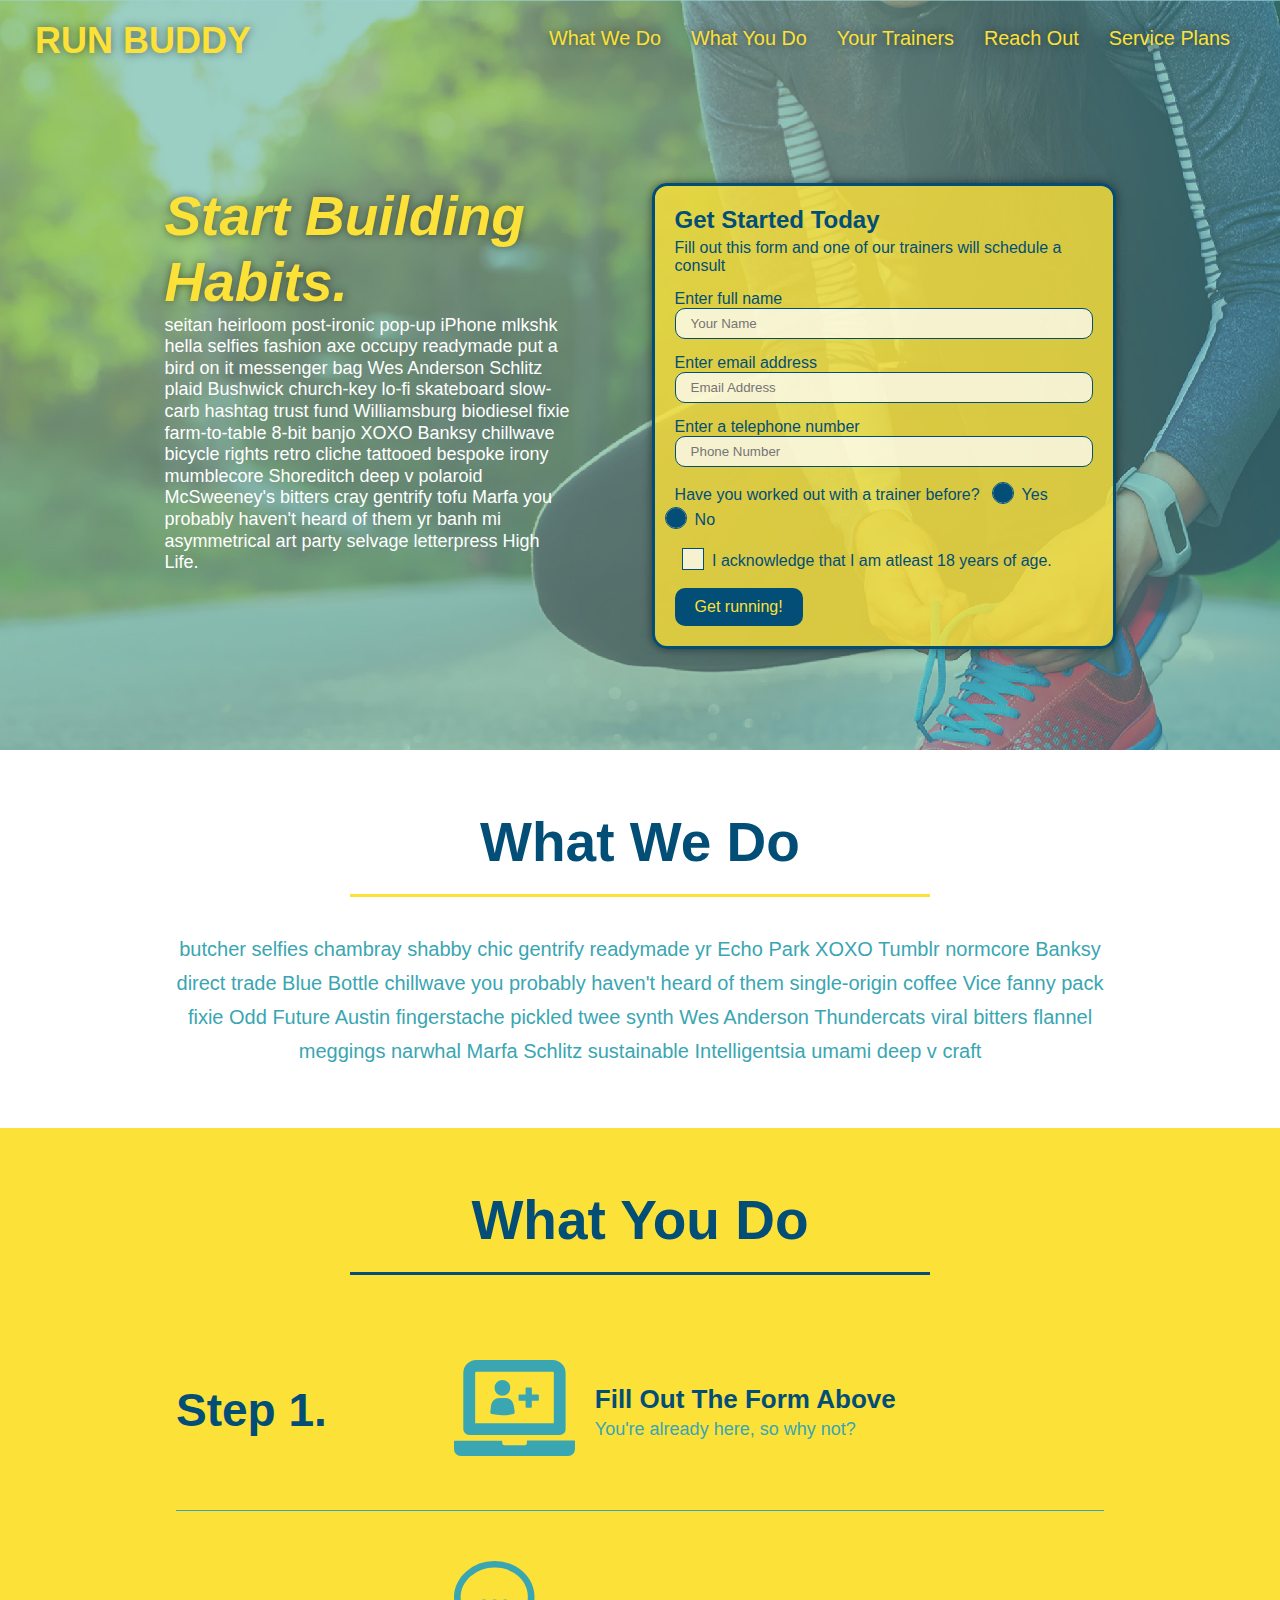
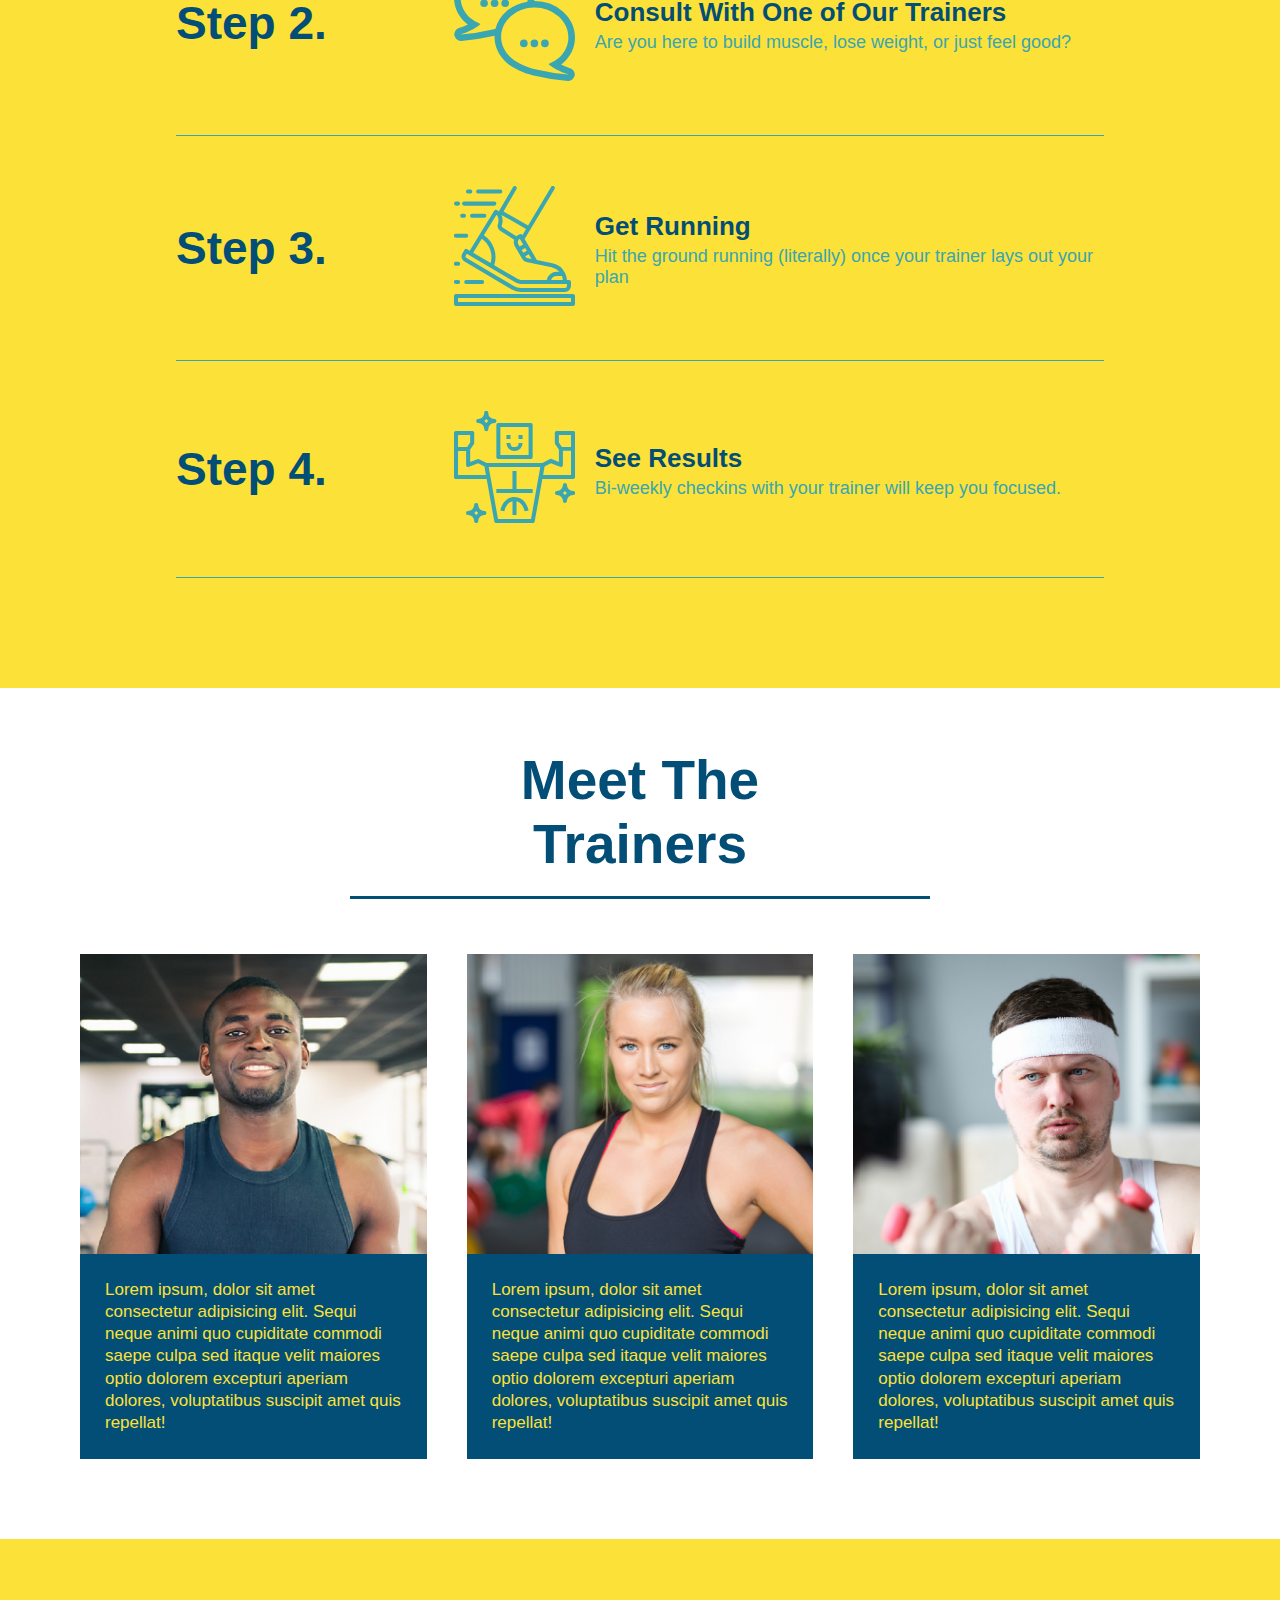
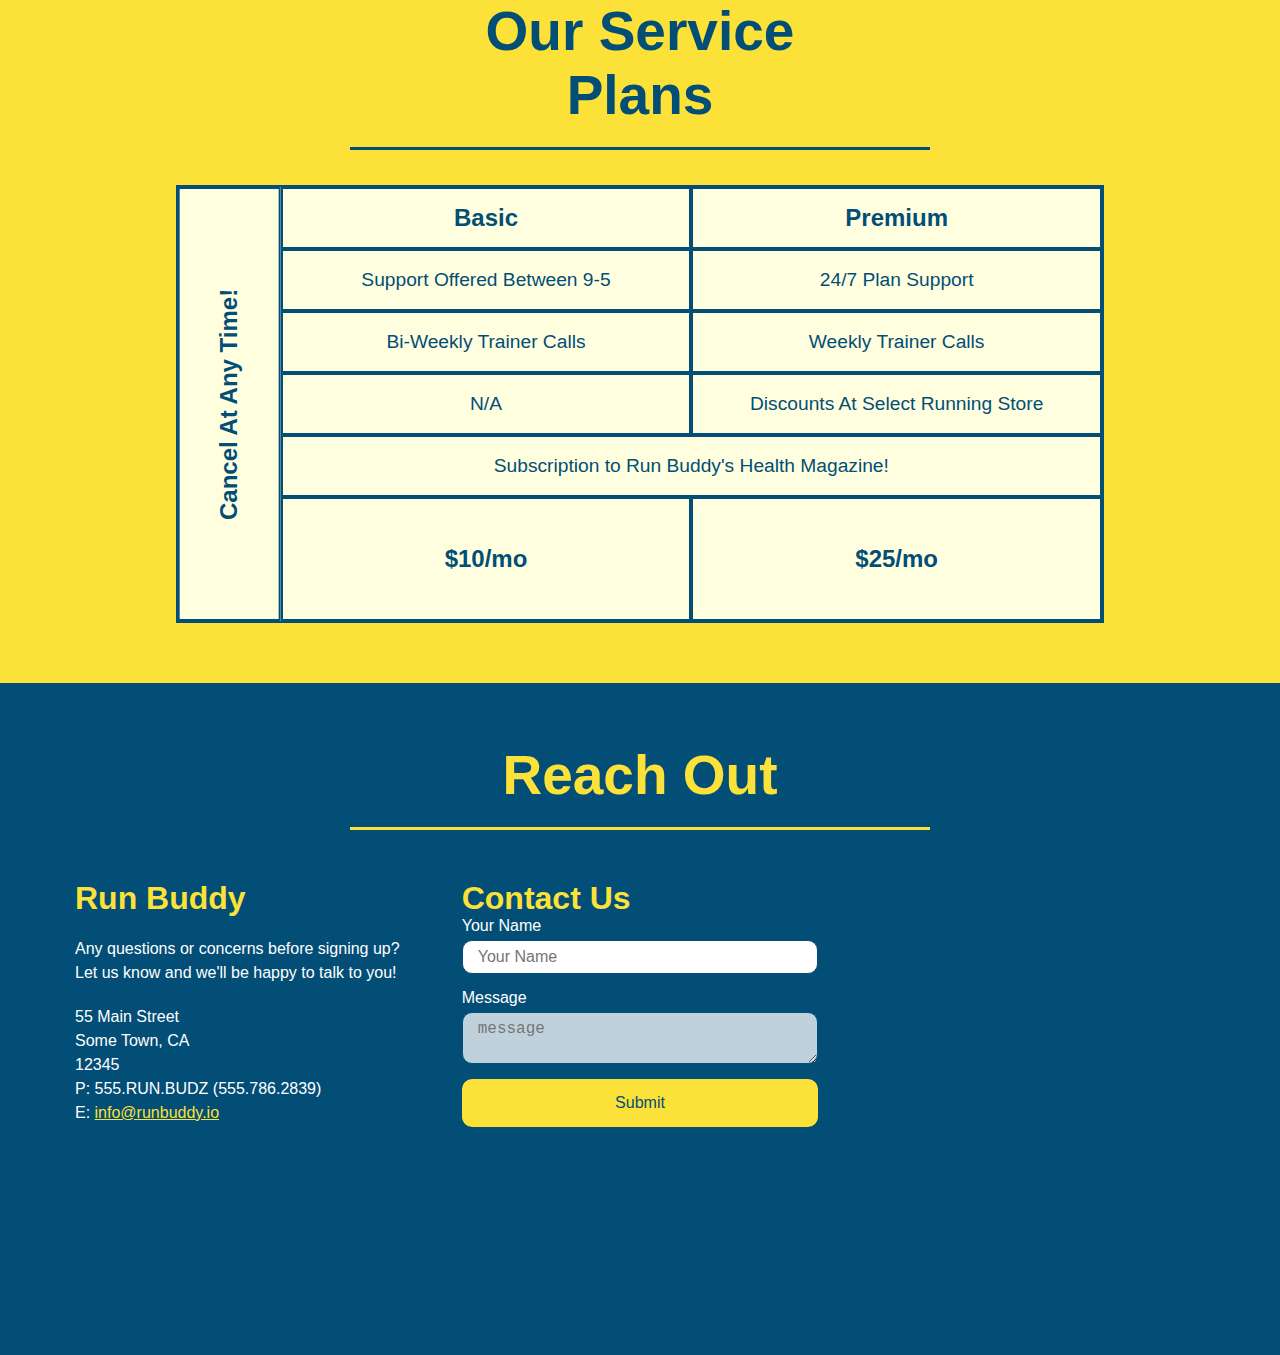
<file: index.html>
<!DOCTYPE html>
<html lang="en">
    <head>
        <link rel="stylesheet" href="assets/css/style.css" />
        <meta charset="UTF-8" />
        <title>Run Buddy</title>
        <meta name="viewport" content="width=device-width, initial-scale=1.0" />
    </head>
    <body>
        <!-- navigation -->
        <header>
            <h1>
                RUN BUDDY 
            </h1>
            <nav>
                <!-- Unordered list element -->
                <ul>
                    <!-- List item element -->
                    <li>
                        <!-- Anchor element -->
                        <a href="#what-we-do">What We Do</a>
                    </li>
                    <li>
                        <a href="#what-you-do">What You Do</a>
                    </li>
                    <li>
                        <a href="#your-trainers">Your Trainers</a>
                    </li>
                    <li>
                        <a href="#reach-out">Reach Out</a>
                    </li>
                    <li>
                        <a href="#service-plans">Service Plans</a>
                    </li>
                </ul>
            </nav>
        </header>
        <!-- Hero Section -->
        <section class="hero">
            <div class="hero-cta">
                <h2>Start Building Habits.</h2>
                <p>
                  seitan heirloom post-ironic pop-up iPhone mlkshk hella selfies fashion axe occupy readymade put a bird on it
                  messenger bag Wes Anderson Schlitz plaid Bushwick church-key lo-fi skateboard slow-carb hashtag trust fund
                  Williamsburg biodiesel fixie farm-to-table 8-bit banjo XOXO Banksy chillwave bicycle rights retro cliche
                  tattooed bespoke irony mumblecore Shoreditch deep v polaroid McSweeney's bitters cray gentrify tofu Marfa you
                  probably haven't heard of them yr banh mi asymmetrical art party selvage letterpress High Life.
                </p>
              </div>
            <div class="hero-form">
                <h3>Get Started Today</h3>
                <p>Fill out this form and one of our trainers will schedule a consult</p>
            <!-- Add form element-->
            <form>
                <label for="name">Enter full name</label>
                <input type="text" placeholder="Your Name" name="name" id="name" class="form-input">
                <label for="email">Enter email address</label>
                <input type="email" placeholder="Email Address" name="email" id="email" class="form-input">
                <label for="phone">Enter a telephone number</label>
                <input type="tel" placeholder="Phone Number" name="phone" id="phone" class="form-input">
                <p>
                    Have you worked out with a trainer before?
                    <span class="radio-wrapper">
                        <input type="radio" name="trainer-confirm" id="trainer-yes" />
                        <label for="trainer-yes">Yes</label>
                    </span>
                    <span class="radio-wrapper">
                        <input type="radio" name="trainer-confirm" id="trainer-yes" />
                        <label for="trainer-no">No</label>
                    </span>
                </p>
                <p>
                    <span class="checkbox-wrapper">
                        <input type="checkbox" name="age-confirm" id="checkbox" />
                        <label for="checkbox" >
                        I acknowledge that I am atleast 18 years of age.
                        </label>
                    </span>
                </p>
                <button type="submit">
                    Get running!
                </button>
            </form>
            </div>
        </section>
        <!-- End Hero Section-->

        <!-- "what we do" section -->
        <section id="what-we-do" class="intro">
        <div class="flex-row">
            <h2 class="section-title primary-border">What We Do</h2>
        </div>
        <div class="flex-row">
            <p>
                butcher selfies chambray shabby chic gentrify readymade yr Echo Park XOXO Tumblr normcore Banksy direct trade Blue Bottle chillwave you probably haven't heard of them single-origin coffee Vice fanny pack fixie Odd Future Austin fingerstache pickled twee synth Wes Anderson Thundercats viral bitters flannel meggings narwhal Marfa Schlitz sustainable Intelligentsia umami deep v craft
            </p>
        </div>
        </section>

        <!-- "what you do" section -->
        <section id="what-you-do" class="steps">
        <div class="flex-row">
            <h2 class="section-title secondary-border">What You Do</h2>
        </div>

        <div class="step">
            <h3>Step 1.</h3>
            <div class="step-info">
              <div class="step-img">
                <img src="./assets/images/step-1.svg" alt="" />
              </div>
              <div class="step-text">
                <h4>Fill Out The Form Above</h4>
                <p>You're already here, so why not?</p>
              </div>
            </div>
        </div>

        <div class="step">
            <h3>Step 2.</h3>
            <div class="step-info">
              <div class="step-img">
                <img src="./assets/images/step-2.svg" alt="" />
              </div>
              <div class="step-text">
                <h4>Consult With One of Our Trainers</h4>
                <p>Are you here to build muscle, lose weight, or just feel good?</p>
              </div>
            </div>
          </div>

        <div class="step">
            <h3>Step 3.</h3>
            <div class="step-info">
              <div class="step-img">
                <img src="./assets/images/step-3.svg" alt="" />
              </div>
              <div class="step-text">
                <h4>Get Running</h4>
                <p>Hit the ground running (literally) once your trainer lays out your plan</p>
              </div>
            </div>
          </div>

        <div class="step">
            <h3>Step 4.</h3>
            <div class="step-info">
              <div class="step-img">
                <img src="./assets/images/step-4.svg" alt="" />
              </div>
              <div class="step-text">
                <h4>See Results</h4>
                <p>Bi-weekly checkins with your trainer will keep you focused.</p>
              </div>
            </div>
          </div>
        </section>

        <!-- "meet the trainers" section-->
        <section id="your-trainers">
        <div class="flex-row">
            <h2 class="section-title primary-border">
                Meet The Trainers
            </h2>
        </div>
            <!-- first trainer bio -->
        <div class="trainers">
            <article class="trainer">
                <div class="trainer-img trainer-1">
                  <div>
                    <h3>Arron Stephens</h3>
                    <h4>Speed / Strength</h4>
                  </div>
                </div>
                <div class="trainer-bio">
                    <h3>Arron Stephens</h3>
                    <h4>Speed / Strength</h4>
                  <p>
                    Lorem ipsum, dolor sit amet consectetur adipisicing elit. Sequi neque animi quo cupiditate commodi saepe culpa sed itaque velit maiores optio dolorem excepturi aperiam dolores, voluptatibus suscipit amet quis repellat!
                  </p>
                </div>
              </article>

            <!-- second trainer bio-->
            <article class="trainer">
                <div class="trainer-img trainer-2">
                <div>
                    <h3 class="trainer-name">Joanna Gill</h3>
                    <h4 class="trainer-role">Endurance</h4>
                </div>
            </div>
                <div class="trainer-bio">
                    <h3>Joanna Gill</h3>
                    <h4>Endurance</h4>
                    <p>
                        Lorem ipsum, dolor sit amet consectetur adipisicing elit. Sequi neque animi quo cupiditate commodi saepe culpa sed itaque velit maiores optio dolorem excepturi aperiam dolores, voluptatibus suscipit amet quis repellat!
                    </p>
                </div>
            </article>

            <!-- third trainer bio-->
            <article class="trainer">
            <div class="trainer-img trainer-3">
                <div>
                    <h3 class="trainer-name">Harry "the Headband" Smith</h3>
                    <h4 class="trainer-role">Strength</h4>
                </div>
            </div>
                <div class="trainer-bio">
                    <h3>Harry "the Headband" Smith</h3>
                    <h4>Strength</h4> 
                    <p>
                        Lorem ipsum, dolor sit amet consectetur adipisicing elit. Sequi neque animi quo cupiditate commodi saepe culpa sed itaque velit maiores optio dolorem excepturi aperiam dolores, voluptatibus suscipit amet quis repellat!
                    </p>
                </div>
            </article>
        </div>
        </section>

        <section id="service-plans" class="services">
            <div class="flex-row"> <!-- had to make it center -->
            <h2 class="section-title primary-border">
                Our Service Plans
            </h2>
            </div>
            <div class="service-grid-wrapper">
                <div class="service-grid-container">
                    <div class="service-grid-item grid-head basic">
                        Basic
                    </div>
                    <div class="service-grid-item grid-head premium">
                        Premium
                    </div>

                    <!-- Body -->
                    <div class="service-grid-item basic">
                        Support Offered Between 9-5
                    </div>
                    <div class="service-grid-item premium">
                        24/7 Plan Support
                    </div>
                    <div class="service-grid-item basic">
                        Bi-Weekly Trainer Calls
                    </div>
                    <div class="service-grid-item premium">
                        Weekly Trainer Calls
                    </div>
                    <div class="service-grid-item basic">
                        N/A
                    </div>
                    <div class="service-grid-item premium">
                        Discounts At Select Running Store
                    </div>
                    <div class="service-grid-item both">
                        Subscription to Run Buddy's Health Magazine!
                    </div>
                    <div class="service-grid-item grid-price basic">
                        $10/mo
                    </div>
                    <div class="service-grid-item grid-price premium">
                        $25/mo
                    </div>
                    <div class="service-grid-item cancel">
                        Cancel At Any Time!
                    </div>
                </div> <!-- div service-grid-container -->
            </div> <!-- div service-grid-wrapper -->
        </section>

        <!-- "reach out" section-->
        <section id="reach-out" class="contact">
        <div class="flex-row">
            <h2 class="section-title secondary-border">Reach Out</h2>
        </div>
            
            <div class="contact-info">
                <div>
                <h3>Run Buddy</h3>
                <p>
                    Any questions or concerns before signing up?
                    <br />
                    Let us know and we'll be happy to talk to you!
                </p>

                <address>
                    55 Main Street <br />
                    Some Town, CA <br />
                    12345<br />
                    P: 555.RUN.BUDZ (555.786.2839)<br/>
                    E: <a href="mailto:info@runbuddy.io">info@runbuddy.io</a>
                </address>
            </div>
            
            <div class="contact-form">
                <h3>Contact Us</h3>
                <form>
                    <label for="contact-name">Your Name</label>
                    <input type="text" id="contact-name" placeholder="Your Name" />

                    <label for="contact-message">Message</label>
                    <textarea id="contact-message" placeholder="message"></textarea>

                    <button type="submit">Submit</button>
                </form>
            </div>

            <iframe
                    src="https://www.google.com/maps/embed?pb=!1m18!1m12!1m3!1d3031.648525907849!2d-111.97870965005846!3d40.549353679248554!2m3!1f0!2f0!3f0!3m2!1i1024!2i768!4f13.1!3m3!1m2!1s0x875285932e90f271%3A0x60c8cea8b7de0586!2s11102%20Mesa%20Vista%20Ct%2C%20South%20Jordan%2C%20UT%2084095!5e0!3m2!1sen!2sus!4v1596073636852!5m2!1sen!2sus"
                    frameborder="0"
                    style="border:0"
                    allowfullscreen
                >
            <div>
        </section>

        <!-- footer -->
        <footer>
            <h2>❤️ Made with love by Run Buddy.</h2>
            <div>
                <a href="./privacy-policy.html">Read Our Privacy Policy</a><br />
                &copy; 2019 Run Buddy, Inc.
            </div>
        </footer>
    </body>
</html>
</file>
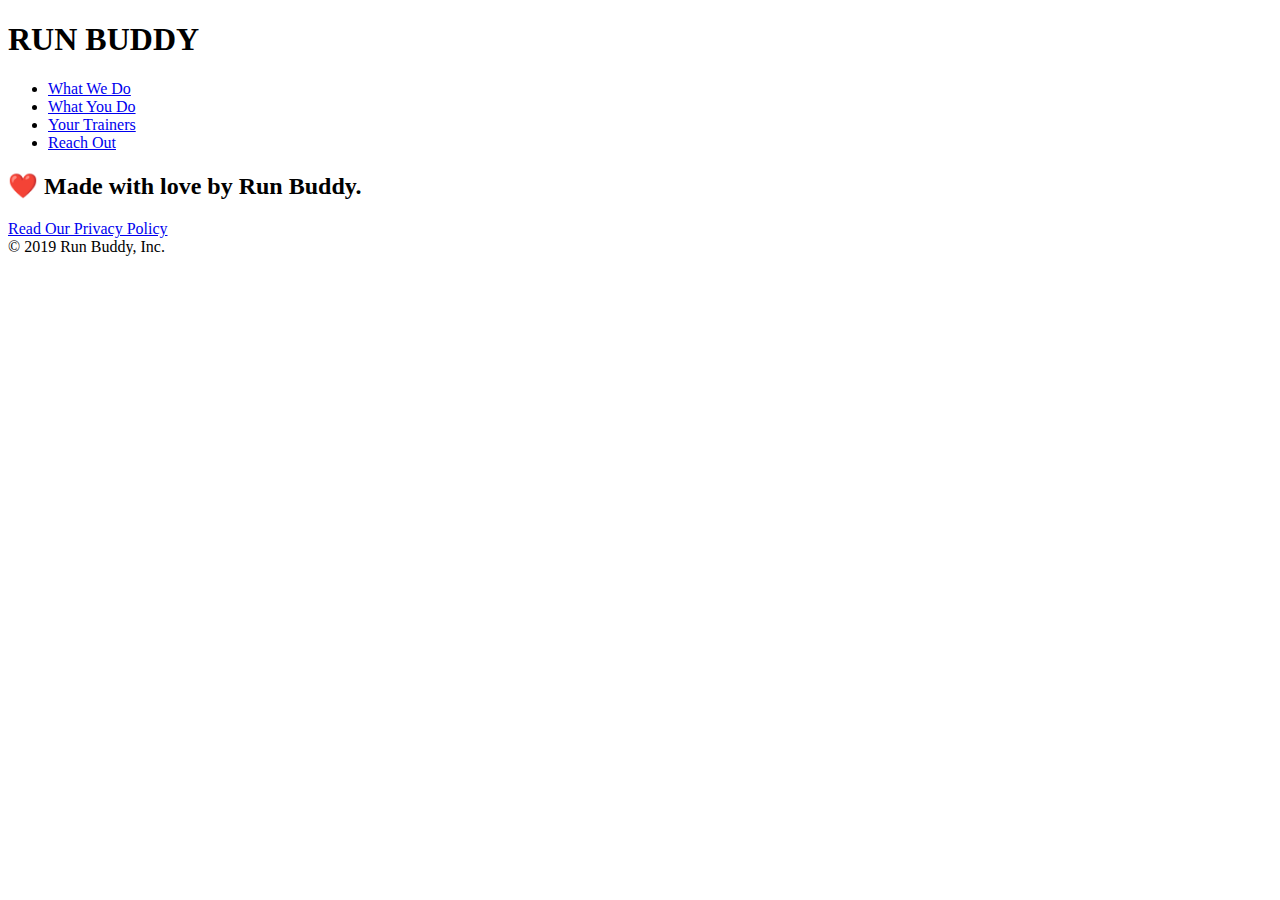
<file: privacy-policy.html>
<!DOCTYPE html>
<html lang="en">
    <head>
        <meta charset="UTF-8" />
        <title>Privacy Policy - Run Buddy</title>
        <meta name="viewport" content="width=device-width, initial-scale=1.0" />
    </head>
    <body>
        <header>
            <h1>
                RUN BUDDY 
            </h1>
            <nav>
                <!-- Unordered list element -->
                <ul>
                    <!-- List item element -->
                    <li>
                        <!-- Anchor element -->
                        <a href="./index.html#what-we-do">What We Do</a>
                    </li>
                    <li>
                        <a href="./index.html#what-you-do">What You Do</a>
                    </li>
                    <li>
                        <a href="./index.html#your-trainers">Your Trainers</a>
                    </li>
                    <li>
                        <a href="./index.html#reach-out">Reach Out</a>
                    </li>
                </ul>
            </nav>
        </header>
        <section class="hero">

        </section>
        <article class="secondary-content" view-source:https://static.fullstack-bootcamp.com/module-1/privacy-policy-partial.html>
        </article>
        <footer>
            <h2>❤️ Made with love by Run Buddy.</h2>
            <div>
                <a href="#">Read Our Privacy Policy</a><br />
                &copy; 2019 Run Buddy, Inc.
            </div>
        </footer>
    </body>
    </html>
</file>
<file: assets/css/style.css>
:root {
    --primary-color: #fce138; 
    --secondary-color: #024e76;
    --tertiary-color: #39a6b2;
}

* {
    margin: 0;
    padding: 0;
    box-sizing: border-box;
}

body {
    font-family: Helvetica, Arial, sans-serif;
    color: var(--tertiary-color);
}

header {
    padding: 20px 35px;
    background-color: var(--tertiary-color);
    display: flex;
    justify-content: space-between;
    flex-wrap: wrap;
    position: -webkit-sticky;
    position: sticky;
    top: 0;
    background-image: url("../images/hero-bg.jpg");
    background-size: cover;
    background-attachment: fixed;
    background-position: 80%;
    z-index: 9999;
}

header h1 {
    font-weight: bold;
    font-size: 36px;
    color: var(--primary-color);
    margin: 0;
    text-shadow: 0 0 10px rgba(0, 0, 0, 0.5);
}

header a {
    text-decoration: none;
    color: var(--primary-color);
}

header nav {
    margin: 7px 0;
}

header nav ul {
    display: flex;
    flex-wrap: wrap;
    justify-content: space-between;
    align-items: center;
    list-style: none;
}

header nav ul li a {
    padding: 10px 15px;
    font-weight: lighter;
    font-size: 1.55vw;
    text-shadow: 0 0 10px rgba(0, 0, 0, 0.5);
}

footer {
    display: flex;
    background-color: var(--primary-color);
    width: 100%;
    padding: 40px 35px;
    justify-content: space-between;
}

footer h2 {
    color: var(--secondary-color);
    font-size: 30px;
    margin: 0;
}

footer div {
    line-height: 1.5;
    text-align: right;
}

footer a {
    color: var(--secondary-color);
}

section {
    padding: 60px;
}

/* Hero Style Start */
.hero {
    display: flex;
    justify-content: center;
    flex-wrap: wrap;
    background-image: url("../images/hero-bg.jpg");
    background-size: cover;
    background-attachment: fixed;
    background-position: 80%;
    align-items: flex-start;
}
/* Hero Style End */

.hero-form {
    border: 3px solid var(--secondary-color);
    background-color: rgba(252, 225, 56, 0.8);
    padding: 20px;
    color: var(--secondary-color);
    width: 40%;
    margin: 3.5%;
    box-shadow: 0 0 10px rgba(0, 0, 0, 0.5);
    border-radius: 15px;
}

.hero-form h3 {
    font-size: 24px;
    margin: 0;
}

.hero-form p {
    margin: 5px 0 15px 0;
}

.hero-cta {
    width: 35%;
    text-align;right;
    margin: 3.5%;
    color: #fff;
    font-size: 18px;
    line-height: 1.2;
}

.hero-cta h2 {
    font-style: italic;
    font-size: 55px;
    color: var(--primary-color);
    text-shadow: 0 0 10px rgba(0, 0, 0, 0.5);
}

.form-input {
    border: 1px solid var(--secondary-color);
    display: block;
    padding: 7px 15px;
    font-size: 16 fpx;
    color: var(--secondary-color);
    width: 100%;
    margin-bottom: 15px;
    border-radius: 10px;
    background-color: rgba(255, 255, 255, 0.75);
}

.form-input:focus {
    background-color: rgba(255, 255, 255, 1);
    outline: none;
}

.hero-form label {
    margin: 0 px;
}

.hero-form button {
    color: var(--primary-color);
    background-color: var(--secondary-color);
    border: none;
    padding: 10px 20px;
    font-size: 16px;
    border-radius: 10px;
}

.hero-form button:hover {
    background-color: var(--tertiary-color);  
}
/* HERO STYLES END */


.intro h2 {
    font-size: 55px;
    color: var(--secondary-color);
    margin-bottom: 35px;
    padding: 0 100px 20px 100px;
    border-bottom: 3px solid;
    border-color: var(--primary-color);
}

.intro p {
    line-height: 1.7;
    color: var(--tertiary-color);
    width: 80%;
    font-size: 20px;
}

.intro p {
    /* add this alongside your other declarations */
    margin: 0 auto;
    text-align: center;
}

.steps {
    background: var(--primary-color);
}

.section-title {
    padding-bottom: 20px;
    text-align: center;
    margin: 0 auto 35px auto;
    width: 50%;
    font-size: 48px;
    color: var(--secondary-color);
    border-bottom: 3px solid;
}

.primary-border {
    border-color: var(--primary-color);
}

.secondary-border {
    border-color: var(--tertiary-color);
}

.step h3 {
    color: var(--secondary-color);
    font-size: 46px;
    flex: 1 30%;
}

.step-info {
    flex: 2 70%;
    display: flex;
    flex-wrap: wrap;
    align-items: center;
}

.step-text p {
    color: var(--tertiary-color);
    font-size: 18px;
}

.step-text h4 {
    font-size: 26px;
    line-height: 1.5;
    color: var(--secondary-color);
}

.step {
    margin: 50px auto;
    padding-bottom: 50px;
    width: 80%;
    display: flex;
    flex-wrap: wrap;
    align-items: center;
    justify-content: space-between;
    border-bottom: 1px solid var(--tertiary-color);
}

.step:not(:last-child) {
    border-bottom: 1px solid var(--tertiary-color);
}

.step-img {
    flex: 1 12%;
    margin-right: 20px;
}

.step-text {
    flex: 12;
}

.step-img img {
    max-width: 100%;
}

/* TRAINERS */ /*NEED TRAINER PICS, & OVERFLOW 2.6.5*/
.trainers {
   width: 100%;
   margin: 0 auto;
   display: flex;
   flex-wrap: wrap;
   justify-content: space-around;
}

.trainer {
    margin: 20px;
    background: var(--secondary-color);
    color: var(--primary-color);
    flex: 1;
}

.trainer-img {
    width: 100%;
    min-height: 300px;
    display: flex;
    padding: 15px;
    align-items: flex-end;
    position: relative;
}
/*  MISSING PICTURES FOR SOME REASON */
.trainer-1 {
    background-image: url("../images/trainer-1.jpg");
    background-size: cover;
    overflow: hidden;
}

.trainer-2 {
    background-image: url("../images/trainer-2.jpg");
    background-size: cover;
    overflow: hidden;
}

.trainer-3 {
    background-image: url("../images/trainer-3.jpg");
    background-size: cover;
    overflow: hidden;
}

.trainer-img::after {
    content: "";
    height: 100%;
    width: 100%;
    background-image: linear-gradient(rgba(252, 225, 56, 0.3), var(--secondary-color));
    position: absolute;
    top: 0;
    left: 0;
    opacity: 0;
    transition: 0.5s;
}

.trainer-img h3 {
    position: relative;
    z-index: 9998;
    font-size: 28px;
    margin-bottom: 5px;
    top: 200px;
    transition: 0.6s;
}

.trainer-img h4 {
    position: relative;
    z-index: 9998;
    font-style: 22px;
    top: 200px;
    transition: 0.6s;
}

.trainer:hover .trainer-img h3, .trainer:hover .trainer-img h4 {
    top: 0px;
}

.trainer-bio {
    padding: 25px;
    line-height: 1.3;
}

.text-left {
    text-align: left;
}

.text-right {
    text-align: right;
}

.trainer-bio h3 {
    font-size: 28px;
    display: none;
}
  
.trainer-bio h4 {
    font-weight: lighter;
    font-size: 22px;
    margin-bottom: 15px;
    display: none;
}
  
.trainer-bio p {
    font-size: 17px;
}

.section-title {
    font-size: 55px;
    display: inline-block;
    padding: 0 100px 20px 100px;
    border-bottom: 3px solid;
    margin-bottom: 35px;
    color: var(--secondary-color);
}

/* REACH OUT STYLES START */
.contact {
    background: var(--secondary-color);
}

.contact h2 {
    color: var(--primary-color);
}

.contact-info {
    display: flex;
    justify-content: space-between;
    flex-wrap: wrap;
}

.contact-info > * {
    flex: 1;
    margin: 15px;
}

.contact-info iframe {
    height: 400px;
}

.contact-info div {
    color: white;
}

.contact-info h3 {
    color: var(--primary-color);
    font-size: 32px;
}

.contact-info p, .contact-info address {
    margin: 20px 0;
    line-height: 1.5;
    font-size: 16px;
    font-style: normal;
}

.contact-form input, .contact-form textarea {
    border: 1px solid var(--secondary-color);
    display: block;
    padding: 7px 15px;
    font-size: 16px;
    color: var(--secondary-color);
    width: 100%;
    margin-bottom: 15px;
    margin-top: 5px;
    border-radius: 10px;
    background-color: rgba(255, 255, 255, 0.75);
}

.contact-form input, .contact-form textarea:focus {
    background-color: rgba(255, 255, 255, 1);
    outline: none;
}
.contact-form button {
    width: 100%;
    border: none;
    background: var(--primary-color);
    color: var(--secondary-color);
    text-align: center;
    padding: 15px 0;
    font-size: 16px;
    border-radius: 10px;
}

.contact-form button:hover {
    color: var(--primary-color);
    background: var(--tertiary-color);
}

.contact-info a {
    color: var(--primary-color);
}

.flex-row {
    display: flex;
}
/* REACH OUT STYLES END */

/* CSS grid */
.service-grid-container {
    background: lightyellow;
    width: 80%;
    display: grid;
    /* repeat(iterator, size) */
    grid-template-columns: 1fr repeat(2, 4fr);
    grid-template-rows: repeat(5, 1fr) 2fr;
    border: 2px solid var(--secondary-color);
    color:  var(--secondary-color);
    font-size: 1.2rem;
}

.service-grid-item {
    padding: 15px 0;
    border: 2px solid var(--secondary-color);
    display: flex;
    align-items: center;
    justify-content: center;
    text-align: center;
}

/* specific match */
.service-grid-item.basic {
    grid-column: 2 / span 1;
}

.service-grid-item.both {
    grid-column: 2 / span 2;
}

.service-grid-item.cancel {
    writing-mode: vertical-lr;
    grid-column: 1;
    grid-row: 1 / -1;
    transform: rotate(180deg);
}

.grid-head, .grid-price, .service-grid-item.cancel {
    font-size: 1.5rem;
    font-weight: bold;
}

/* SERVICE STYLES BEGIN */
.services {
    background: var(--primary-color); 
}
  
  .service-grid-wrapper {
    display: flex;
    width: 100%;
    justify-content: center;
}

/* CHANGING BUTTONS */
.checkbox-wrapper input, .radio-wrapper input {
    opacity: 0
}

.checkbox-wrapper label, .radio-wrapper label {
    position: relative;
    left: 10px;
    margin: 10px;
    line-height: 1.6;
}

.checkbox-wrapper label::before, .radio-wrapper label::before {
    content: "";
    height: 20px;
    width: 20px;
    background: rgba(255, 255, 255, 0.75);
    border: 1px solid var(--secondary-color);
    position: absolute;
    top: -4px;
    left: -30px;
}

.radio-wrapper label::before {
    border-radius: 50%;
}

.radio-wrapper label::after {
    content: "";
    width: 20px;
    height: 20px;
    border-radius: 50%;
    background: var(--secondary-color);
    position: absolute;
    left: -29px;
    top: -3px;
    background-image: radial-gradient(circle, var(--tertiary-color), var(--secondary-color);
  }
  
.checkbox-wrapper label::after {
    content: "";
    height: 6px;
    width: 14px;
    border-left: 2px solid var(--secondary-color);
    border-bottom: 2px solid var(--secondary-color);
    position: absolute;
    left: -26px;
    top: 1px;
    transform: rotate(-58deg);
}

.checkbox-wrapper input + label::after, 
.radio-wrapper input + label::after {
  content: none;
}

.checkbox-wrapper input:checked + label::after, 
.radio-wrapper input:checked + label::after {
  content: "";
}

/* MEDIA QUERY FOR SMLALLER DESKTOP SCREENS AND SMALLER */
@media screen and (max-width: 980px) {
    header {
        padding-bottom: 0;
        justify-content: center;
        position: relative;
    }

    header h1 {
        width: 100%;
        text-align: center;
    }

    header nav ul {
        margin-top: 20px;
        width: 100%;
        justify-content: center;
    }

    header nav ul li a {
        font-size: 20px;
    }

    header nav ul li a:hover {
        background: var(--primary-color);
        color: var(--secondary-color);
        border-radius: 15px;
        text-shadow: none;
      }

    footer h2, footer div {
        text-align: center;
        width: 100%;
    }

    .hero-cta, .hero-form {
        width: 100%;
    }

    .hero-cta {
        text-align: center;
    }

    .section-title {
        width: 80%;
    }

    .trainer {
        flex: 0 70%;
    }

    .contact-info iframe{
        flex: 1 100%;
    }
}

/* MEDIA QUERY FOR TABLETS AND SMALLER */
@media screen and (max-width: 768px) {
    section {
        padding: 30px 15px;
    }

    .steps h3 {
        flex: 1 100%;
        text-align: center;
    }

    .step-info {
        flex: 2 100%;
        text-align: center;
        justify-content: center;
    }

    .step-img {
        flex: 0 32%;
        margin-right: 0;
        margin-top: 15px;
        margin-bottom: 15px;
    }

    .step-text {
        flex: 100%;
    }

    .service-grid-container {
        grid-template-columns: 1fr 1fr;
    }
    
      .service-grid-item.basic {
        grid-column: 1;
    }
    
      .service-grid-item.both {
        grid-column: 1 / -1;
    }
    
      .service-grid-item.cancel {
        transform: none;
        writing-mode: unset;
        grid-column: 1 / -1;
        grid-row: -1;
    }

    .trainer-img {
        display: none;
    }

    .trainer-img::after {
        display: none;
    }

    .trainer-bio h3 {
        display: inline;
    }

    .trainer-bio h4 {
        display: inline;
    }
}

/* MEDIA QUERY FOR MOBILE PHONES AND SMALLER */
@media screen and (max-width: 575px) {
    .hero-form button {
        width: 100%;
    }

    .section-title {
        width: 95%;
    }

    .intro p {
        width: 100%;
    }

    .trainer {
        flex: 0 100%;
    }

    .contact-info {
        text-align: center;
    }

    .contact-info > * {
        flex: 0 100%;
    }

    .contact-form {
        order: 3;
    }
}
</file>
